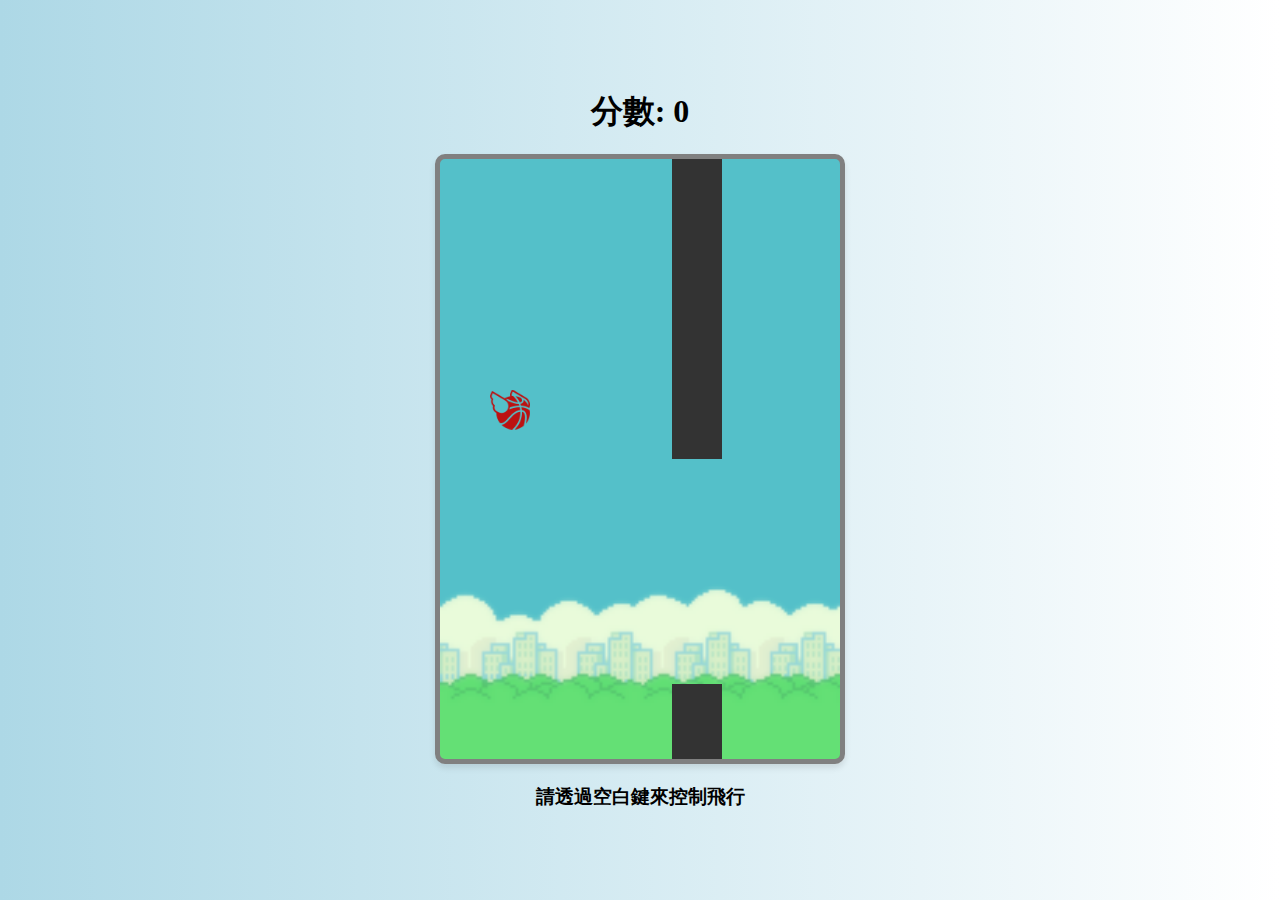
<file: 作品集/Flappy Bird/index.html>
<!DOCTYPE html>
<html lang="en">
    <head>
        <meta charset="UTF-8" />
        <meta http-equiv="X-UA-Compatible" content="IE=edge" />
        <meta name="viewport" content="width=device-width, initial-scale=1.0" />
        <link rel="stylesheet" href="./style/style.css" />
        <title>Flappy Bird</title>
    </head>
    <body>
        <div id="end-page">
            <h1>遊戲結束!</h1>
            <p>分數: <span id="end-score"></span></p>
            <p>最佳成績: <span id="record"></span></p>
            <button id="restart">重新開始</button>
        </div>

        <div id="game-container">
            <h1>分數: <span id="score-display">0</span></h1>
            <canvas id="game-canvas" width="400" height="600"></canvas>
            <h3>請透過空白鍵來控制飛行</h3>
        </div>
        <script src="./main.js"></script>
    </body>
</html>
</file>
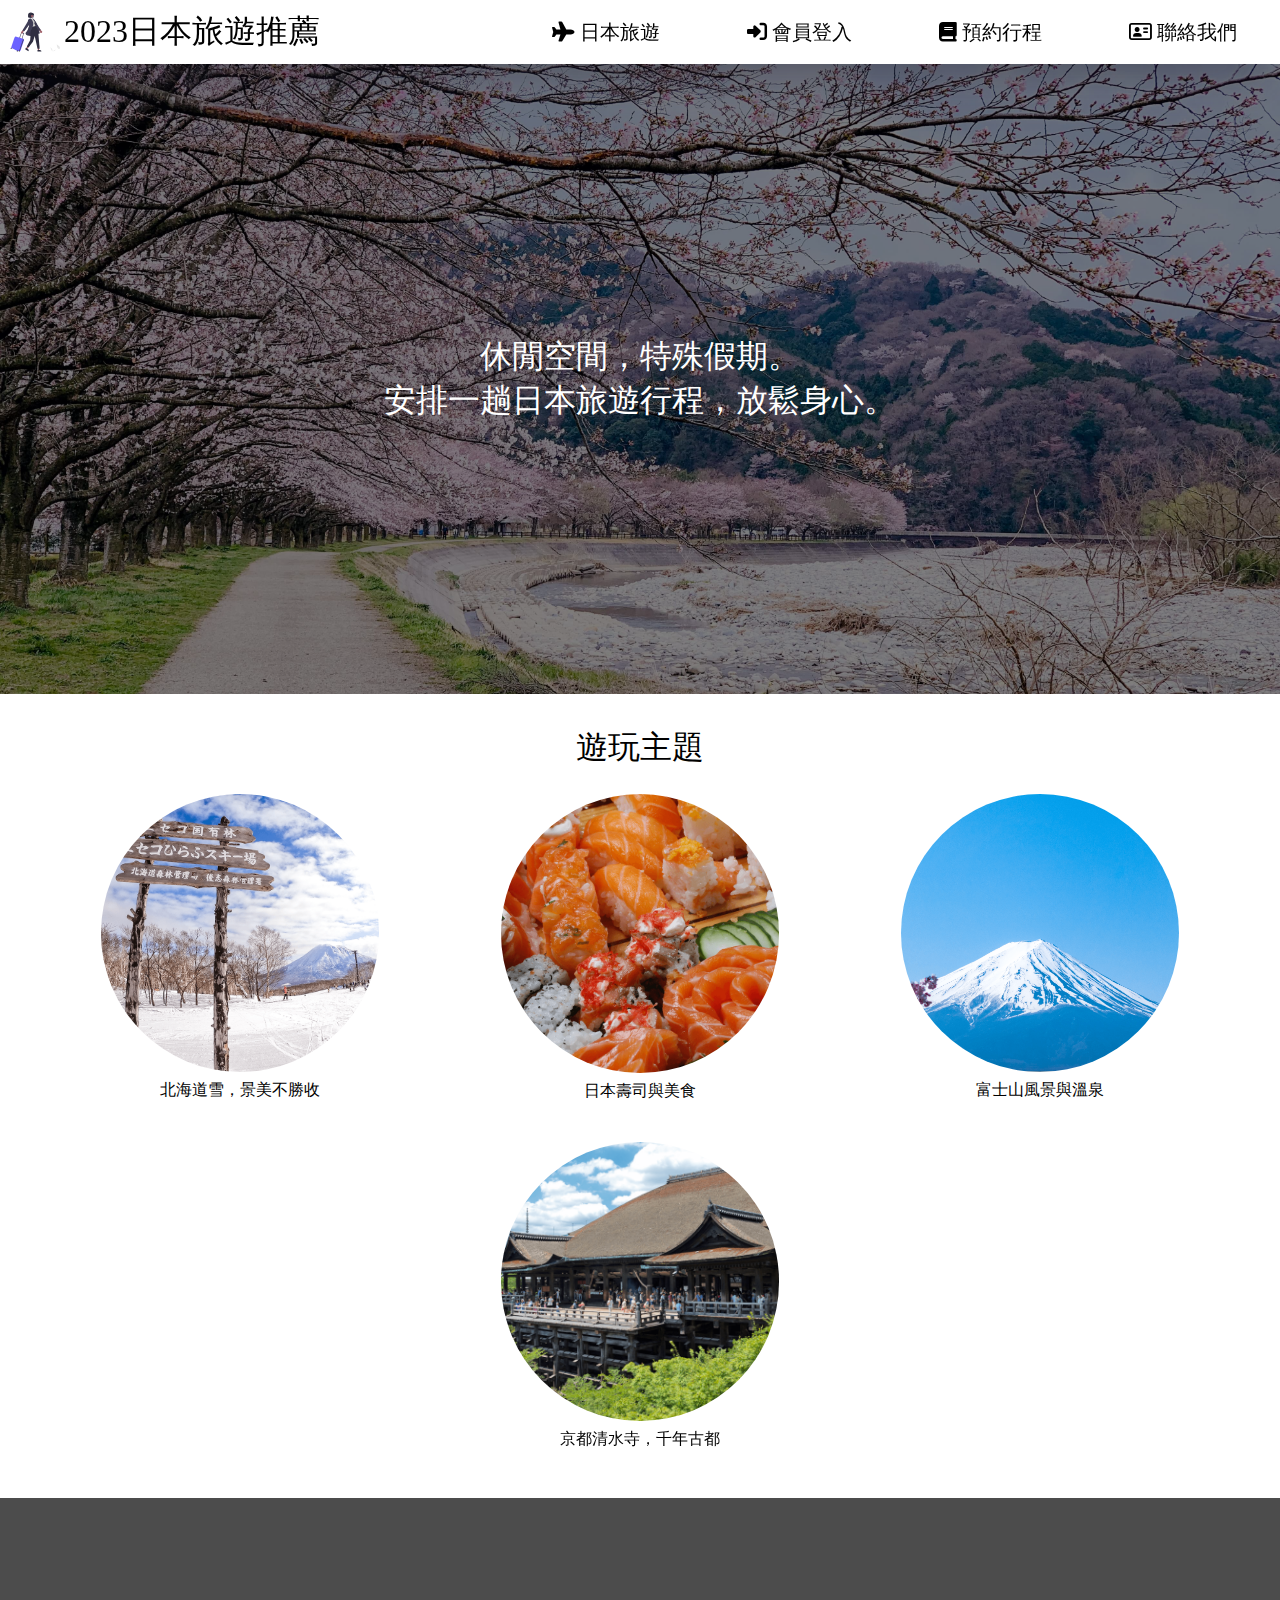
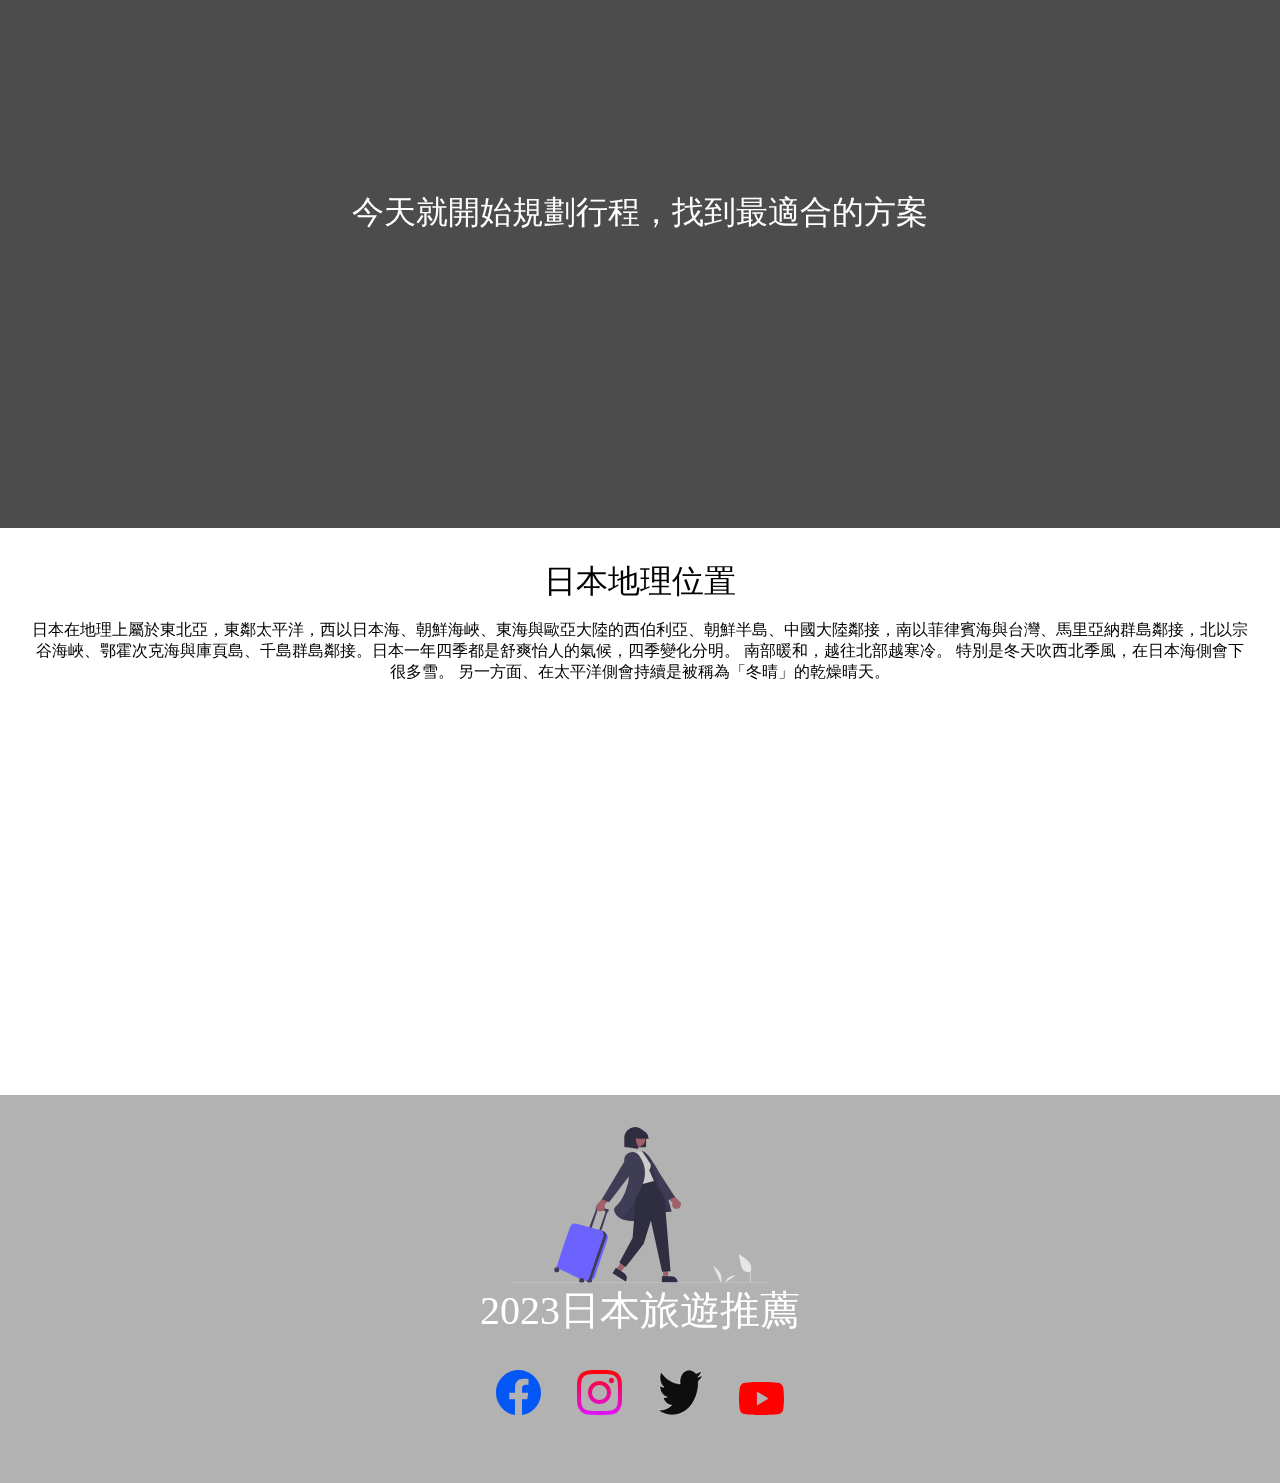
<file: 作品集/日本旅遊網站/index.html>
<!DOCTYPE html>
<html lang="zh-Hant">
    <head>
        <meta charset="UTF-8" />
        <meta http-equiv="X-UA-Compatible" content="IE=edge" />
        <meta name="viewport" content="width=device-width, initial-scale=1.0" />
        <title>日本旅遊網站</title>
        <link
            rel="stylesheet"
            href="https://cdnjs.cloudflare.com/ajax/libs/font-awesome/6.2.1/css/all.min.css"
        />
        <link rel="stylesheet" href="./style/style.css" />
    </head>
    <body>
        <img class="fixed-img" src="./images/富士山2.jpg" alt="fixed-img" />
        <header>
            <section class="logo">
                <img src="./images/網站Logo.svg" alt="日本旅遊網logo" />
                <h1>2023日本旅遊推薦</h1>
            </section>

            <nav>
                <ul>
                    <li>
                        <a href="#"><i class="fa-solid fa-plane"></i> 日本旅遊</a>
                    </li>
                    <li>
                        <a href="#"
                            ><i class="fa-sharp fa-solid fa-right-to-bracket"></i> 會員登入</a
                        >
                    </li>
                    <li>
                        <a href="#"><i class="fa-solid fa-book"></i> 預約行程</a>
                    </li>
                    <li>
                        <a href="#"><i class="fa-regular fa-address-card"></i> 聯絡我們</a>
                    </li>
                </ul>
            </nav>
        </header>

        <main>
            <section class="background-img">
                <div class="filter"></div>
                <h3>休閒空間，特殊假期。<br />安排一趟日本旅遊行程，放鬆身心。</h3>
            </section>

            <section class="info-circles">
                <h3>遊玩主題</h3>
                <div class="circles">
                    <div class="circle">
                        <img src="./images/北海道雪景.jpg" alt="北海道雪景" />
                        <p>北海道雪，景美不勝收</p>
                    </div>
                    <div class="circle">
                        <img src="./images/日本壽司.jpg" alt="日本壽司" />
                        <p>日本壽司與美食</p>
                    </div>
                    <div class="circle">
                        <img src="./images/富士山.jpg" alt="富士山" />
                        <p>富士山風景與溫泉</p>
                    </div>
                    <div class="circle">
                        <img src="./images/清水寺.jpg" alt="清水寺" />
                        <p>京都清水寺，千年古都</p>
                    </div>
                </div>
            </section>

            <section class="empty-container">
                <h3>今天就開始規劃行程，找到最適合的方案</h3>
            </section>

            <section class="googleMap">
                <h3>日本地理位置</h3>
                <p>
                    日本在地理上屬於東北亞，東鄰太平洋，西以日本海、朝鮮海峽、東海與歐亞大陸的西伯利亞、朝鮮半島、中國大陸鄰接，南以菲律賓海與台灣、馬里亞納群島鄰接，北以宗谷海峽、鄂霍次克海與庫頁島、千島群島鄰接。日本一年四季都是舒爽怡人的氣候，四季變化分明。
                    南部暖和，越往北部越寒冷。 特別是冬天吹西北季風，在日本海側會下很多雪。
                    另一方面、在太平洋側會持續是被稱為「冬晴」的乾燥晴天。
                </p>
                <iframe
                    src="https://www.google.com/maps/embed?pb=!1m18!1m12!1m3!1d809915.6271748731!2d139.55645979681591!3d37.53779268922486!2m3!1f0!2f0!3f0!3m2!1i1024!2i768!4f13.1!3m3!1m2!1s0x34674e0fd77f192f%3A0xf54275d47c665244!2z5pel5pys!5e0!3m2!1szh-TW!2stw!4v1670916975951!5m2!1szh-TW!2stw"
                    style="border: 0"
                    allowfullscreen=""
                    loading="lazy"
                    referrerpolicy="no-referrer-when-downgrade"
                ></iframe>
            </section>
        </main>

        <footer>
            <section class="logo">
                <img src="./images/網站Logo.svg" alt="logo" />
                <h3>2023日本旅遊推薦</h3>
            </section>
            <section class="links">
                <a href=""><img src="./Icons/facebook.svg" alt="" /></a>
                <a href=""><img src="./Icons/instagram.svg" alt="" /></a>
                <a href=""><img src="./Icons/twitter.svg" alt="" /></a>
                <a href=""><img src="./Icons/youtube.svg" alt="" /></a>
            </section>
        </footer>

        <!-- 圖片輪轉 -->
        <script>
            setInterval(() => {
                let topBackground = document.querySelector("section.background-img");
                if (topBackground.style.backgroundImage == 'url("../images/日本櫻花.jpg")') {
                    topBackground.style.backgroundImage = 'url("../images/京都古城.jpg")';
                } else if (topBackground.style.backgroundImage == 'url("../images/京都古城.jpg")') {
                    topBackground.style.backgroundImage = 'url("../images/大阪街頭.jpg")';
                } else {
                    topBackground.style.backgroundImage = 'url("../images/日本櫻花.jpg")';
                }
            }, 3000);
        </script>
    </body>
</html>
</file>
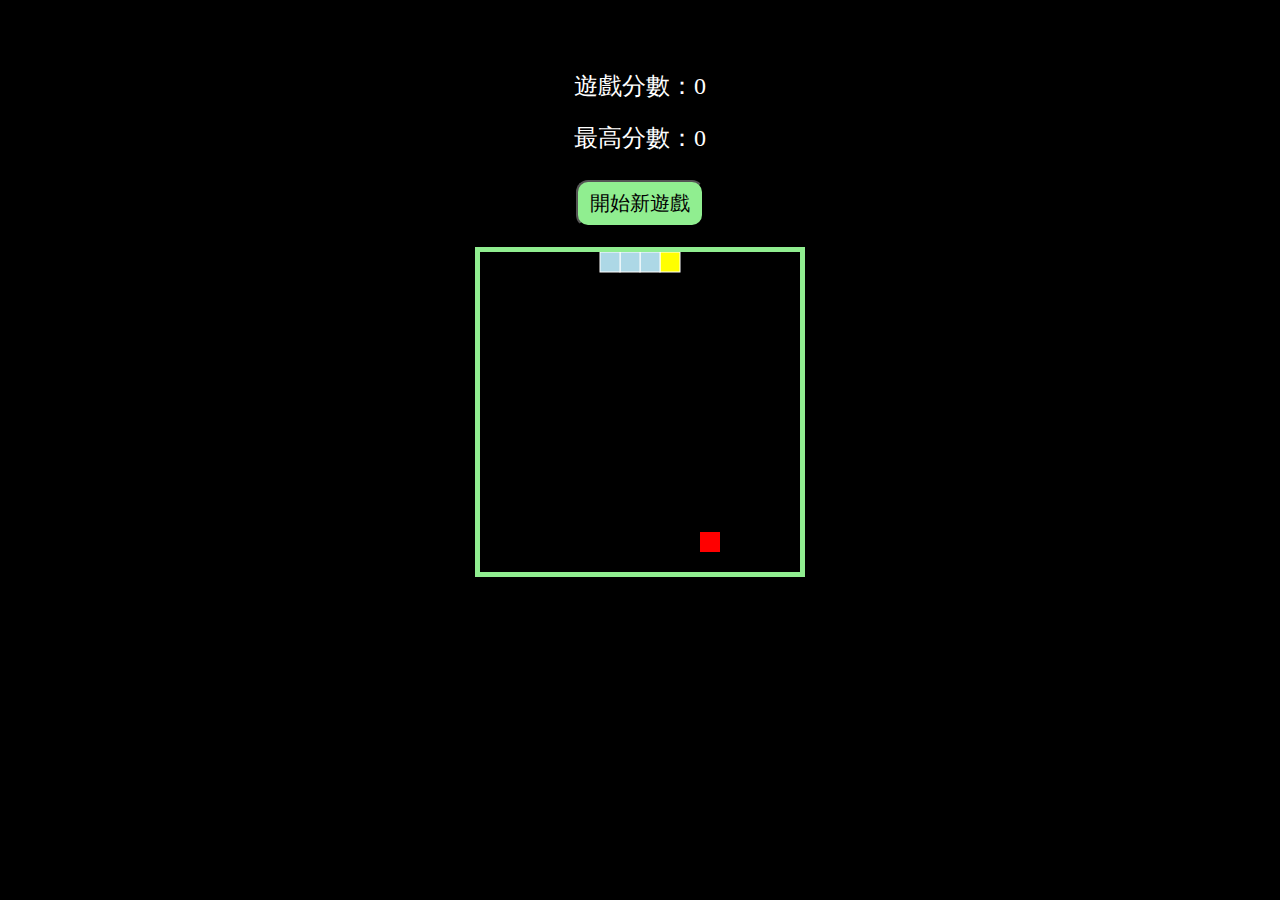
<file: 作品集/貪食蛇/index.html>
<!DOCTYPE html>
<html lang="en">
    <head>
        <meta charset="UTF-8" />
        <meta http-equiv="X-UA-Compatible" content="IE=edge" />
        <meta name="viewport" content="width=device-width, initial-scale=1.0" />
        <title>貪食蛇</title>
        <link rel="stylesheet" href="style.css" />
    </head>

    <body>
        <p id="myScore"></p>
        <p id="highestScore"></p>
        <button id="start" onclick="location.reload()">開始新遊戲</button>
        <canvas
            id="myCanvas"
            width="320px"
            height="320px"
            style="background-color: black"
        ></canvas>

        <script src="main.js"></script>
    </body>
</html>
</file>
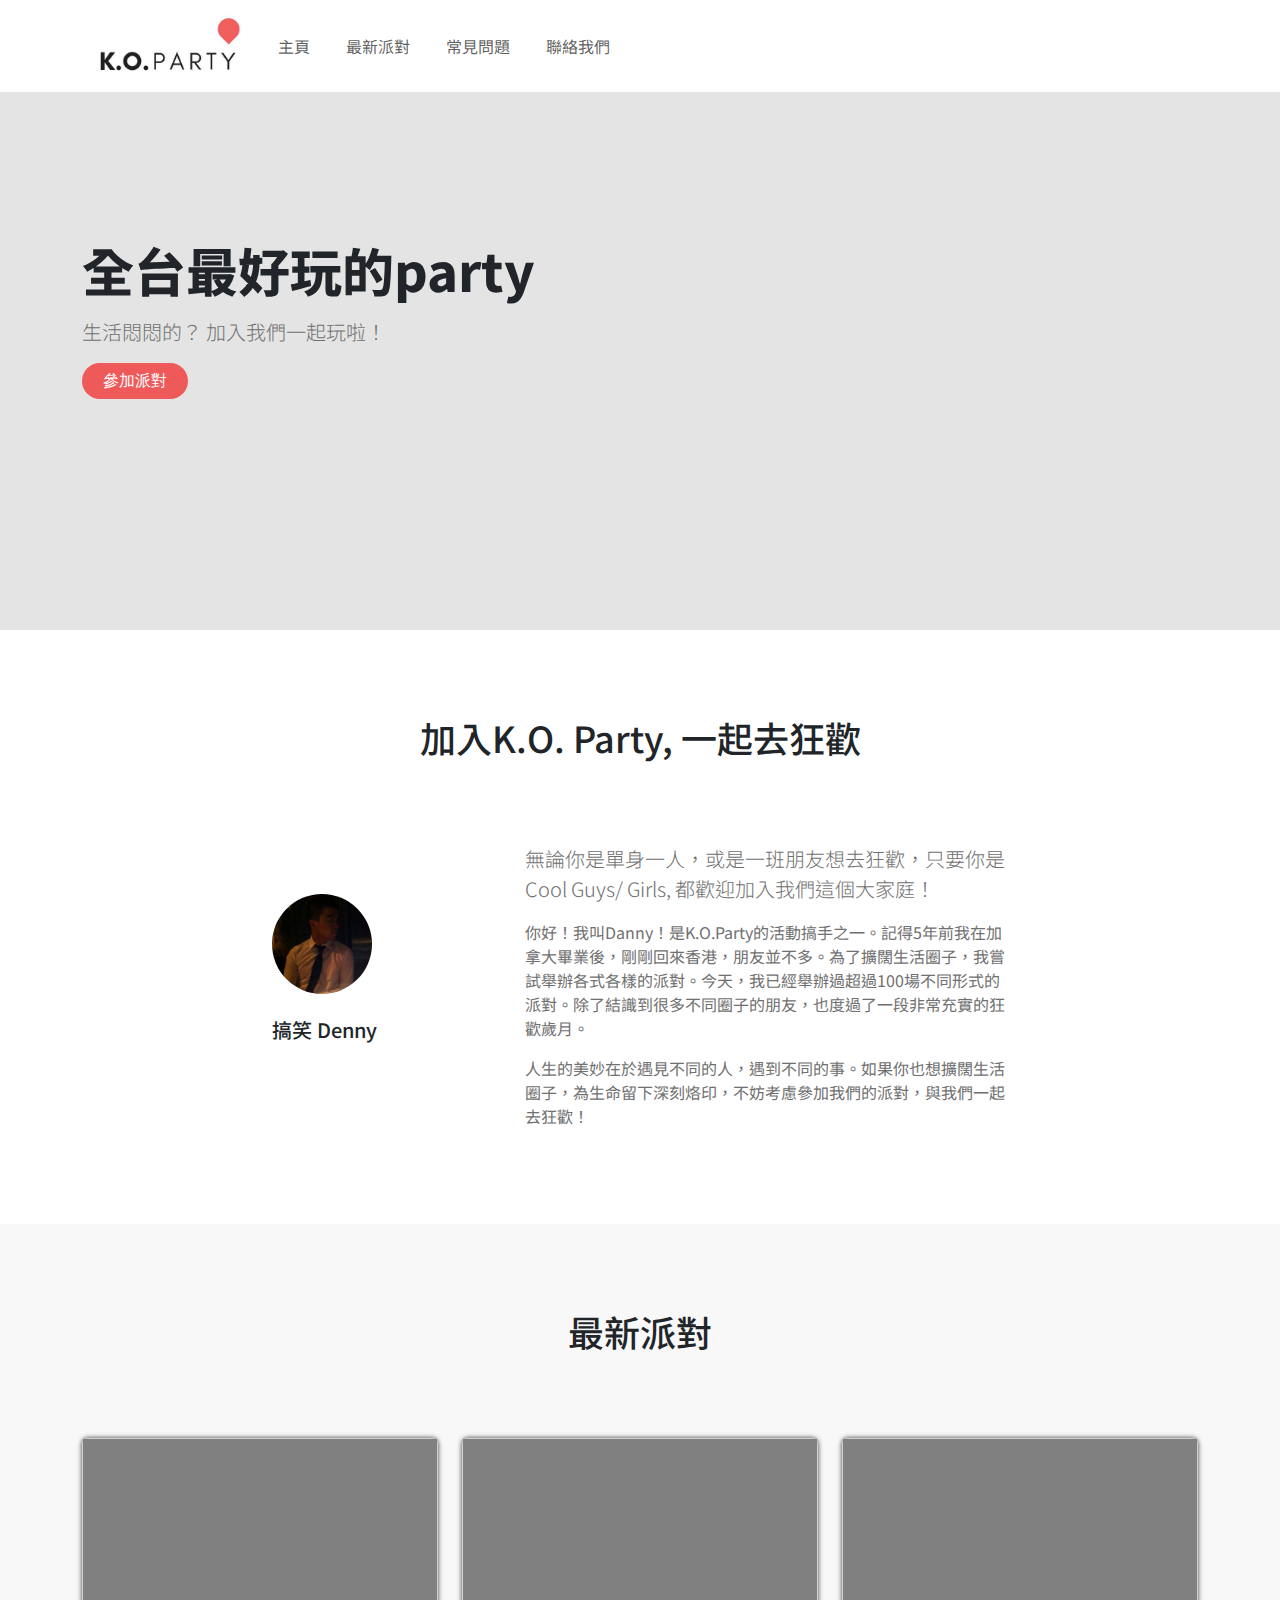
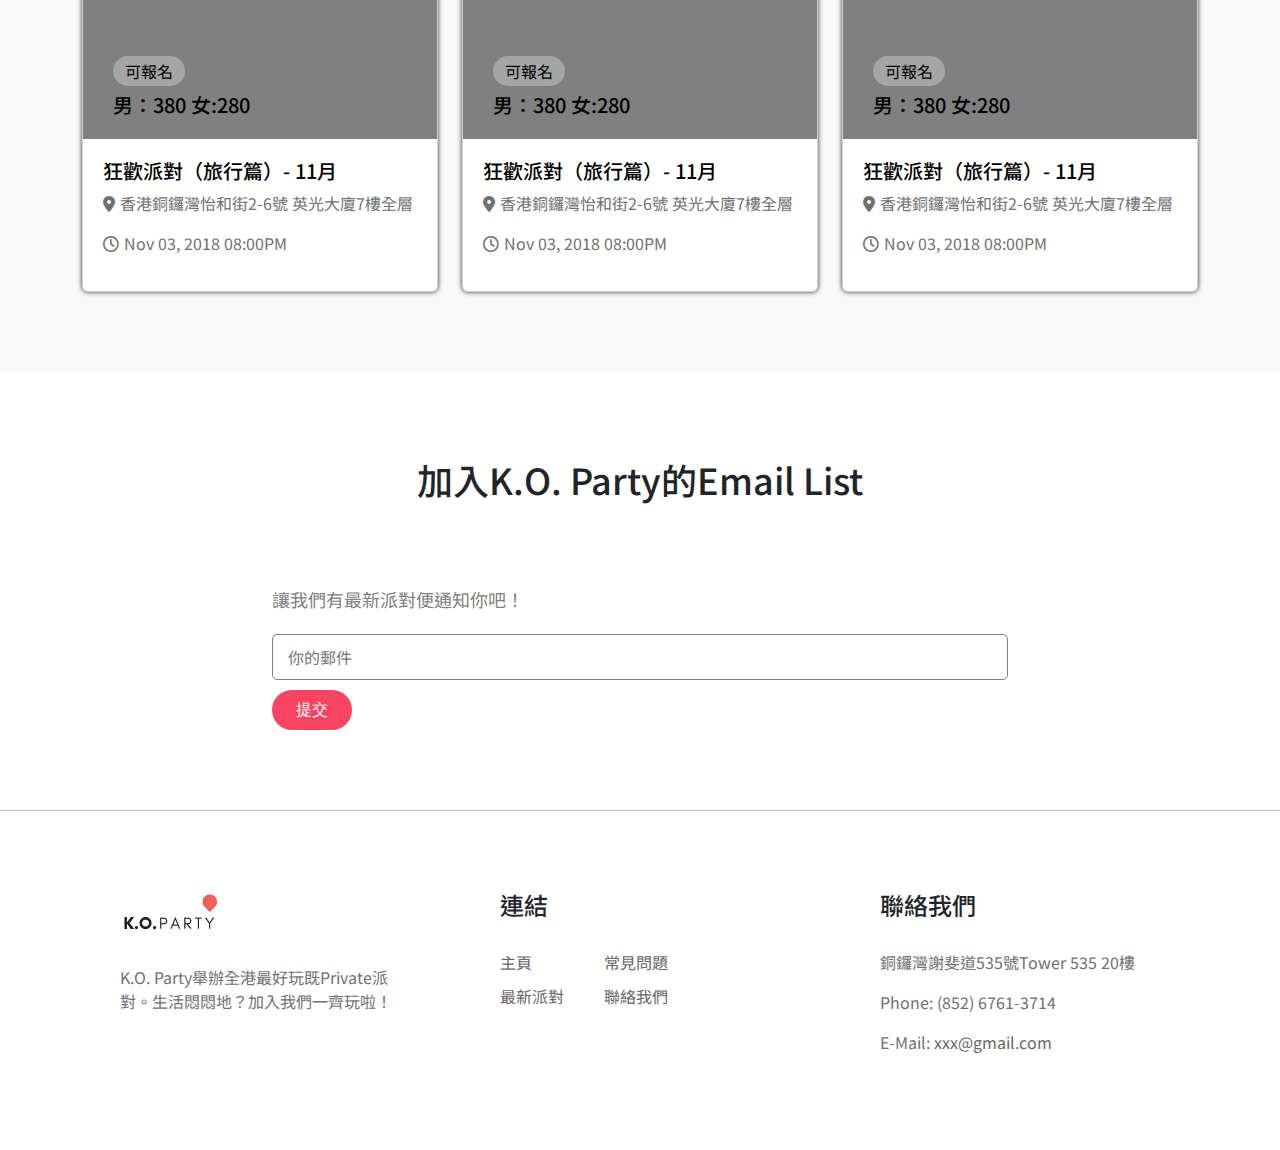
<file: 作品集/K.O.party/party.html>
<!DOCTYPE html>
<html lang="en">
    <head>
        <meta charset="UTF-8" />
        <meta http-equiv="X-UA-Compatible" content="IE=edge" />
        <meta name="viewport" content="width=device-width, initial-scale=1.0" />

        <!-- Google Font -->
        <link
            href="https://fonts.googleapis.com/css2?family=Noto+Sans+TC&family=Open+Sans:ital@1&display=swap"
            rel="stylesheet"
        />

        <!-- Bootstrap -->
        <link
            rel="stylesheet"
            href="https://cdn.jsdelivr.net/npm/bootstrap@5.2.1/dist/css/bootstrap.min.css"
        />
        <script
            src="https://cdn.jsdelivr.net/npm/bootstrap@5.0.0/dist/js/bootstrap.bundle.min.js"
            integrity="sha384-p34f1UUtsS3wqzfto5wAAmdvj+osOnFyQFpp4Ua3gs/ZVWx6oOypYoCJhGGScy+8"
            crossorigin="anonymous"
        ></script>

        <!-- Font Awesome -->
        <link
            rel="stylesheet"
            href="https://cdnjs.cloudflare.com/ajax/libs/font-awesome/6.2.0/css/all.min.css"
        />

        <link rel="stylesheet" href="party.css" />
        <title>Party</title>
    </head>

    <body>
        <header>
            <div class="container">
                <nav class="navbar navbar-expand-lg navbar-light">
                    <div class="container-fluid">
                        <a class="navbar-brand" href="#">
                            <img src="img/logo.jpg" alt="logo" width="150px" />
                        </a>
                        <button
                            class="navbar-toggler"
                            type="button"
                            data-bs-toggle="collapse"
                            data-bs-target="#navbarSupportedContent"
                            aria-controls="navbarSupportedContent"
                            aria-expanded="false"
                            aria-label="Toggle navigation"
                        >
                            <span class="navbar-toggler-icon"></span>
                        </button>
                        <div class="collapse navbar-collapse" id="navbarSupportedContent">
                            <ul class="navbar-nav me-auto mb-2 mb-lg-0">
                                <li class="nav-item">
                                    <a class="nav-link" aria-current="page" href="#second">主頁</a>
                                </li>
                                <li class="nav-item">
                                    <a class="nav-link" href="#latest">最新派對</a>
                                </li>
                                <li class="nav-item">
                                    <a class="nav-link" href="">常見問題</a>
                                </li>
                                <li class="nav-item">
                                    <a class="nav-link" href="#email">聯絡我們</a>
                                </li>
                            </ul>
                        </div>
                    </div>
                </nav>
            </div>
        </header>

        <section id="intro">
            <div class="jumbotron">
                <div class="container">
                    <div class="row">
                        <div class="col-md-12">
                            <h1>全台最好玩的party</h1>
                            <p class="lead">生活悶悶的？ 加入我們一起玩啦！</p>
                            <a class="btn" href="#">參加派對</a>
                        </div>
                    </div>
                </div>
            </div>
        </section>

        <section id="second">
            <div class="container">
                <div class="row">
                    <div class="col-md-8 offset-md-2">
                        <h3 class="text-center">加入K.O. Party, 一起去狂歡</h3>
                        <div class="row">
                            <div class="col-md-4 profile">
                                <img src="img/profile.jpg" alt="profile" />
                                <h5>搞笑 Denny</h5>
                            </div>
                            <div class="col-md-8 text-left">
                                <p class="lead">
                                    無論你是單身一人，或是一班朋友想去狂歡，只要你是Cool Guys/
                                    Girls, 都歡迎加入我們這個大家庭！
                                </p>
                                <p>
                                    你好！我叫Danny！是K.O.Party的活動搞手之一。記得5年前我在加拿大畢業後，剛剛回來香港，朋友並不多。為了擴闊生活圈子，我嘗試舉辦各式各樣的派對。今天，我已經舉辦過超過100場不同形式的派對。除了結識到很多不同圈子的朋友，也度過了一段非常充實的狂歡歲月。
                                </p>
                                <p>
                                    人生的美妙在於遇見不同的人，遇到不同的事。如果你也想擴闊生活圈子，為生命留下深刻烙印，不妨考慮參加我們的派對，與我們一起去狂歡！
                                </p>
                            </div>
                        </div>
                    </div>
                </div>
            </div>
        </section>

        <section id="latest">
            <div class="container">
                <div class="row text-center">
                    <div class="col-md-12">
                        <h3>最新派對</h3>
                    </div>
                </div>

                <div class="row">
                    <div class="col-md-4">
                        <div class="card">
                            <a href="#">
                                <div class="upper" style="background-color: gray; height: 300px">
                                    <span>可報名</span>
                                    <h5>男：380 女:280</h5>
                                </div>
                                <div class="card-body lower">
                                    <h5 class="card-title">狂歡派對（旅行篇）- 11月</h5>
                                    <p class="card-text">
                                        <i class="fa-solid fa-location-dot"></i
                                        >香港銅鑼灣怡和街2-6號 英光大廈7樓全層
                                    </p>
                                    <p><i class="fa-regular fa-clock"></i>Nov 03, 2018 08:00PM</p>
                                </div>
                            </a>
                        </div>
                    </div>
                    <div class="col-md-4">
                        <div class="card">
                            <a href="#">
                                <div class="upper" style="background-color: gray; height: 300px">
                                    <span>可報名</span>
                                    <h5>男：380 女:280</h5>
                                </div>
                                <div class="card-body lower">
                                    <h5 class="card-title">狂歡派對（旅行篇）- 11月</h5>
                                    <p class="card-text">
                                        <i class="fa-solid fa-location-dot"></i
                                        >香港銅鑼灣怡和街2-6號 英光大廈7樓全層
                                    </p>
                                    <p><i class="fa-regular fa-clock"></i>Nov 03, 2018 08:00PM</p>
                                </div>
                            </a>
                        </div>
                    </div>
                    <div class="col-md-4">
                        <div class="card">
                            <a href="#">
                                <div class="upper" style="background-color: gray; height: 300px">
                                    <span>可報名</span>
                                    <h5>男：380 女:280</h5>
                                </div>
                                <div class="card-body lower">
                                    <h5 class="card-title">狂歡派對（旅行篇）- 11月</h5>
                                    <p class="card-text">
                                        <i class="fa-solid fa-location-dot"></i
                                        >香港銅鑼灣怡和街2-6號 英光大廈7樓全層
                                    </p>
                                    <p><i class="fa-regular fa-clock"></i>Nov 03, 2018 08:00PM</p>
                                </div>
                            </a>
                        </div>
                    </div>
                </div>
            </div>
        </section>

        <section id="email">
            <div class="container">
                <div class="row">
                    <div class="col-md-12 text-center">
                        <h3>加入K.O. Party的Email List</h3>
                    </div>
                </div>
                <div class="row">
                    <div class="col-md-8 offset-md-2">
                        <label for="">讓我們有最新派對便通知你吧！</label> <br />
                        <input type="text" placeholder="你的郵件" />
                        <button type="submit">提交</button>
                    </div>
                </div>
            </div>
        </section>

        <footer>
            <div class="container">
                <div class="row">
                    <div class="col-md-4">
                        <img src="img/logo.jpg" alt="logo" width="100px" />
                        <p>K.O. Party舉辦全港最好玩既Private派對。生活悶悶地？加入我們一齊玩啦！</p>
                    </div>
                    <div class="col-md-4">
                        <h4>連結</h4>
                        <ul>
                            <li><a href="#">主頁</a></li>
                            <li><a href="#">最新派對</a></li>
                        </ul>
                        <ul>
                            <li><a href="#">常見問題</a></li>
                            <li><a href="#">聯絡我們</a></li>
                        </ul>
                    </div>
                    <div class="col-md-4">
                        <h4>聯絡我們</h4>
                        <p>銅鑼灣謝斐道535號Tower 535 20樓</p>
                        <p>Phone: (852) 6761-3714</p>
                        <p>E-Mail: <a href="mailto:xxx@gmail.com">xxx@gmail.com</a></p>
                    </div>
                </div>
            </div>
        </footer>
    </body>
</html>
</file>
<file: 作品集/Flappy Bird/style/style.css>
* {
  margin: 0;
  padding: 0;
  box-sizing: border-box;
}

body {
  height: 100vh;
  background-color: lightblue;
  font-family: "Press Start 2P", cursive;
  background-image: linear-gradient(to right, lightblue, white);
  display: flex;
  flex-direction: column;
  align-items: center;
  justify-content: center;
}
body div#end-page {
  display: none;
  border: 5px solid gray;
  border-radius: 10px;
  box-shadow: 0 4px 6px rgba(0, 0, 0, 0.1);
  margin: 0 auto;
  width: 200px;
  padding: 20px;
  text-align: center;
  background-color: white;
  position: absolute;
  left: 50%;
  top: 30%;
  transform: translate(-50%, 0);
  z-index: 100;
}
body div#end-page p {
  margin: 10px 0;
}
body div#end-page button {
  padding: 5px 7px;
  background-color: gray;
  color: white;
  border: none;
  border-radius: 5px;
  cursor: pointer;
  transition: all 0.25s ease;
}
body div#end-page button:hover {
  transform: scale(1.05);
}
body div#game-container {
  text-align: center;
}
body div#game-container canvas {
  border: 5px solid gray;
  border-radius: 10px;
  display: block;
  margin: 20px auto;
  box-shadow: 0 4px 6px rgba(0, 0, 0, 0.1);
  background-image: url("../images/Background.png");
  background-size: cover;
  z-index: 1;
}
body div#game-container div#score-display {
  color: gray;
  font-size: 2rem;
  font-weight: 800;
  text-align: center;
}
body div#game-container.blur {
  filter: blur(5px);
}/*# sourceMappingURL=style.css.map */
</file>
<file: 作品集/日本旅遊網站/style/style.css>
@charset "UTF-8";
* {
  margin: 0;
  padding: 0;
  box-sizing: border-box;
}

h1,
h2,
h3,
h4,
h5,
h6 {
  font-weight: normal;
}

body {
  position: relative;
}
body img.fixed-img {
  min-height: 100vh;
  width: 100%;
  position: fixed;
  bottom: 0;
  left: 0;
  z-index: -5;
}
body header {
  background-color: white;
  display: flex;
  flex-wrap: wrap;
  align-items: center;
  box-shadow: rgba(50, 50, 93, 0.25) 0px 30px 60px -12px, rgba(0, 0, 0, 0.3) 0px 18px 36px -18px;
  position: -webkit-sticky;
  position: sticky;
  top: 0;
  z-index: 10;
}
body header section.logo {
  flex: 2 1 400px;
  display: flex;
  align-items: center;
}
body header section.logo img {
  width: 5vw;
  height: 5vw;
}
body header section.logo h1 {
  font-size: 2rem;
}
body header nav {
  flex: 5 1 500px;
}
body header nav ul {
  display: flex;
  justify-content: space-around;
  list-style-type: none;
}
body header nav li a {
  color: black;
  text-decoration: none;
  font-size: 1.25rem;
  transition: all 0.25s ease;
  padding-bottom: 0.25rem;
}
body header nav li a:hover {
  color: rgba(152, 57, 255, 0.5);
  border-bottom: 3px solid rgba(152, 57, 255, 0.5);
}
body main section.background-img {
  background-image: url("../images/日本櫻花.jpg");
  background-size: cover;
  background-position: center;
  min-height: 70vh;
  position: relative;
  z-index: 0;
  display: flex;
  justify-content: center;
  align-items: center;
}
body main section.background-img div.filter {
  background-color: rgba(0, 0, 0, 0.5);
  width: 100%;
  min-height: 100%;
  position: absolute;
  top: 0;
  left: 0;
  z-index: -1;
}
body main section.background-img h3 {
  color: white;
  font-size: 2rem;
  text-align: center;
}
body main section.info-circles {
  background-color: white;
  padding: 2rem 1rem;
}
body main section.info-circles h3 {
  text-align: center;
  font-size: 2rem;
}
body main section.info-circles div.circles {
  display: flex;
  flex-wrap: wrap;
  justify-content: center;
}
body main section.info-circles div.circles div.circle {
  padding: 1rem;
  flex: 0 1 400px;
  display: flex;
  flex-direction: column;
  align-items: center;
}
body main section.info-circles div.circles div.circle img {
  width: 80%;
  border-radius: 50%;
  transition: all 0.1s ease;
  padding: 0.5rem;
}
body main section.info-circles div.circles div.circle img:hover {
  border: 3px solid rgba(152, 57, 255, 0.5);
}
body main section.empty-container {
  min-height: 70vh;
  background-color: rgba(0, 0, 0, 0.7);
  display: flex;
  align-items: center;
  justify-content: center;
}
body main section.empty-container h3 {
  font-size: 2rem;
  color: white;
}
body main section.googleMap {
  background-color: white;
  padding: 2rem 1rem;
  text-align: center;
}
body main section.googleMap h3 {
  font-size: 2rem;
}
body main section.googleMap p {
  font-size: 1rem;
  margin: 1rem;
}
body main section.googleMap iframe {
  width: 100%;
  height: 40vh;
}
body footer {
  display: flex;
  flex-direction: column;
  padding: 2rem;
  align-items: center;
  color: white;
  background-color: rgba(0, 0, 0, 0.3);
}
body footer section.logo {
  display: flex;
  flex-direction: column;
  align-items: center;
}
body footer section.logo img {
  width: 20vw;
}
body footer section.logo h3 {
  font-size: 2.5rem;
}
body footer section.links {
  margin: 2rem;
}
body footer section.links a img {
  margin: 0 1rem;
  width: 5vh;
}

@media screen and (max-width: 950px) {
  body header section.logo {
    flex-direction: column;
  }
  body header section.logo img {
    width: 30vw;
    height: 30vw;
  }
  body header nav ul {
    flex-direction: column;
  }
  body header nav ul li a {
    padding: 1rem;
  }
}
/* width */
::-webkit-scrollbar {
  width: 10px;
}

/* Track */
::-webkit-scrollbar-track {
  background: #f1f1f1;
}

/* Handle */
::-webkit-scrollbar-thumb {
  background: rgba(152, 57, 255, 0.5);
}

/* Handle on hover */
::-webkit-scrollbar-thumb:hover {
  background: rgb(140, 28, 168);
}/*# sourceMappingURL=style.css.map */
</file>
<file: 作品集/貪食蛇/style.css>
* {
    padding: 0;
    margin: 0;
    box-sizing: border-box;
}
body {
    background-color: black;
    display: flex;
    flex-direction: column;
    align-items: center;
    padding: 60px;
}

#myCanvas {
    border: 5px solid lightgreen;
    margin-top: 20px;
    /* position: absolute;
    top: 50%;
    left: 50%;
    transform: translate(-50%, -50%); */
}

#myScore,
#highestScore {
    color: white;
    font-size: 1.5rem;
    padding: 10px;
}

#start {
    padding: 0.5rem 0.75rem;
    background-color: lightgreen;
    border-radius: 12px;
    font-size: 1.25rem;
    margin-top: 16px;
    cursor: pointer;
}
</file>
<file: 作品集/K.O.party/party.css>
h1,
h2,
h3,
h4,
h5 {
    font-family: "Noto Sans TC", sans-serif;
}
p,
a,
input,
label,
textarea,
span,
ul,
li {
    font-family: "Noto Sans TC", sans-serif;
}
h3 {
    font-size: 36px;
    line-height: 1.5;
}
p {
    color: #707070;
}
header {
    width: 100%;
    position: fixed;
    background-color: white;
    top: 0;
    z-index: 100;
}
header li {
    margin: 0px 10px;
}

#intro h1 {
    font-size: 52px;
    font-weight: 800;
    line-height: 1.5;
}

#intro .container {
    position: relative;
    top: 50%;
    transform: translatey(-50%);
}

#intro .jumbotron {
    background-color: #e4e4e4;
    height: 70vh;
}

.btn {
    color: white;
    background-color: rgb(238, 89, 89);
    border-radius: 30px;
    padding: 5px 20px;
}

#second {
    padding: 80px 0px;
}

#second img {
    border-radius: 50%;
    width: 100px;
    margin-bottom: 24px;
}

#second h3 {
    margin-bottom: 80px;
}
#second .profile {
    margin-top: 50px;
}

#latest {
    background-color: rgb(248, 248, 248);
    padding: 80px 0px;
}
#latest .card {
    box-shadow: 0 0 5px 0 rgba(0, 0, 0, 0.8);
}
#latest h3 {
    margin-bottom: 80px;
}
#latest .upper {
    padding-top: 220px;
    padding-left: 30px;
}
#latest .lower {
    padding: 20px 20px;
}
#latest .upper span {
    background-color: rgb(165, 165, 165);
    padding: 3px 12px;
    border-radius: 50px;
}
#latest .upper h5 {
    margin-top: 10px;
}
#latest .lower i {
    margin-right: 5px;
}
#latest a {
    text-decoration: none;
    color: black;
}

#email {
    padding: 80px 0px;
    border-bottom: 1px solid rgb(187, 185, 185);
}
#email h3 {
    margin-bottom: 80px;
}
#email label {
    font-size: 18px;
    color: gray;
}
#email input {
    width: 100%;
    padding: 10px 15px;
    border: 1px solid gray;
    border-radius: 5px;
    margin-top: 20px;
    margin-bottom: 10px;
}
#email button {
    border: none;
    border-radius: 20px;
    color: white;
    background-color: rgb(247, 68, 98);
    width: 80px;
    height: 40px;
}

footer {
    padding: 80px 0px;
}
footer img,
h4 {
    margin-bottom: 30px;
}
footer a {
    text-decoration: none;
    color: rgb(104, 102, 102);
}
footer ul {
    list-style: none;
    padding-left: 0;
    float: left;
    margin-right: 40px;
}

footer ul li {
    margin-bottom: 10px;
}
footer .col-md-4 {
    padding: 0 50px;
}

@media only screen and (max-width: 768px) {
    #second h5 {
        margin-bottom: 50px;
    }
    #latest .card {
        margin: 10px;
    }
    footer h4 {
        margin-top: 40px;
    }
}
</file>
